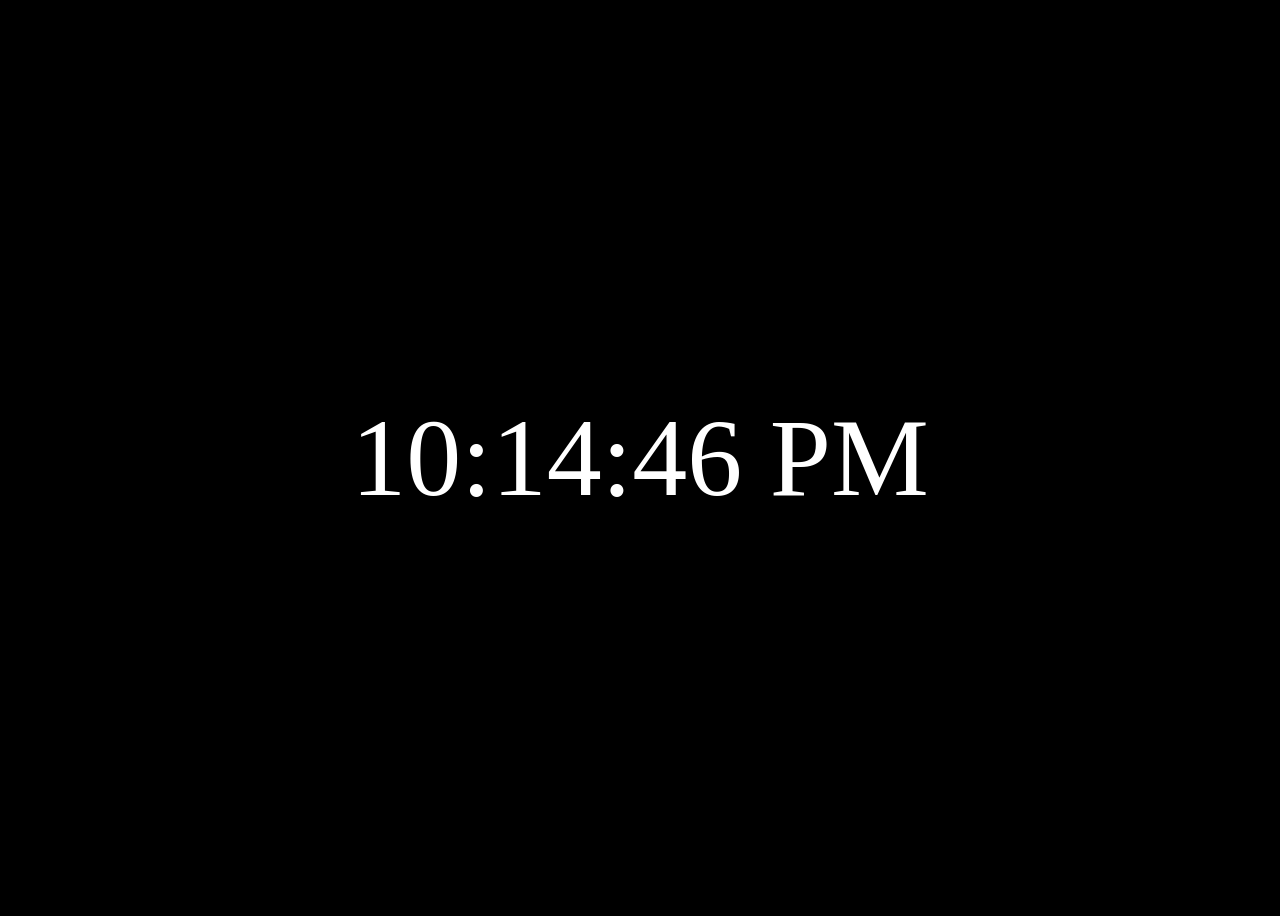
<file: JAVASCRIPT/Project1/index.html>
<!DOCTYPE html>
<html lang="en">
<head>
    <meta charset="UTF-8">
    <meta name="viewport" content="width=device-width, initial-scale=1.0">
    <title>Document</title>
    
</head>
<body style="color:white  ; background-color: black;">
    <div id="first" ></div>
    <script src="./index.js"></script>
</body>
</html>
</file>
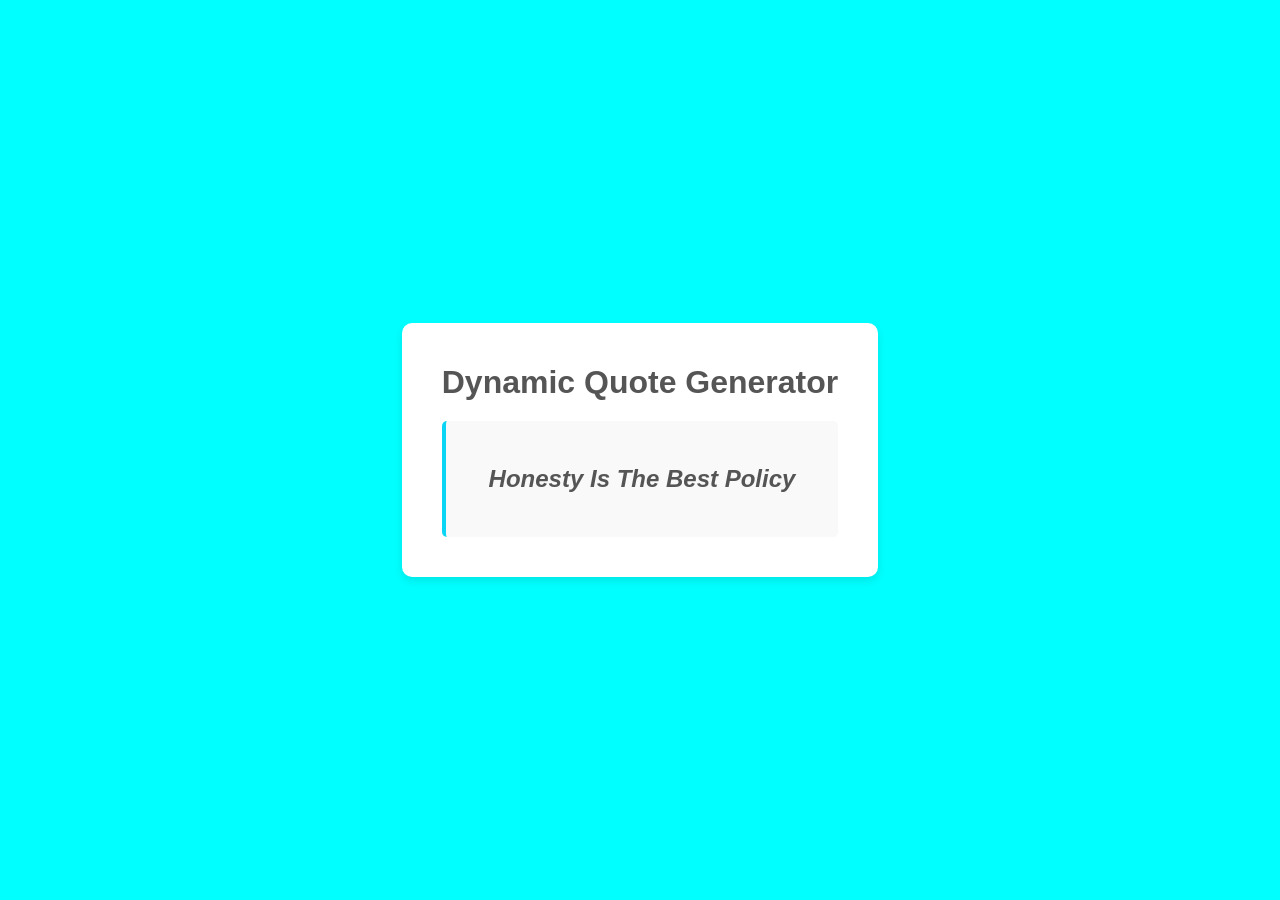
<file: JAVASCRIPT/project2/index.html>
<!DOCTYPE html>
<html lang="en">
<head>
    <meta charset="UTF-8">
    <meta name="viewport" content="width=device-width, initial-scale=1.0">
    <title>Dynamic Quotes</title>
    <link rel="stylesheet" href="./index.css">
</head>
<body style="background-color: aqua;">
    <div class="container">
    <h1>Dynamic Quote Generator</h1>
    <div id="quote">
        <p class="Honesty">Honesty Is The Best Policy</p>
    </div>
</div>
<script src="./index.js"></script>
</body>
</html>
</file>
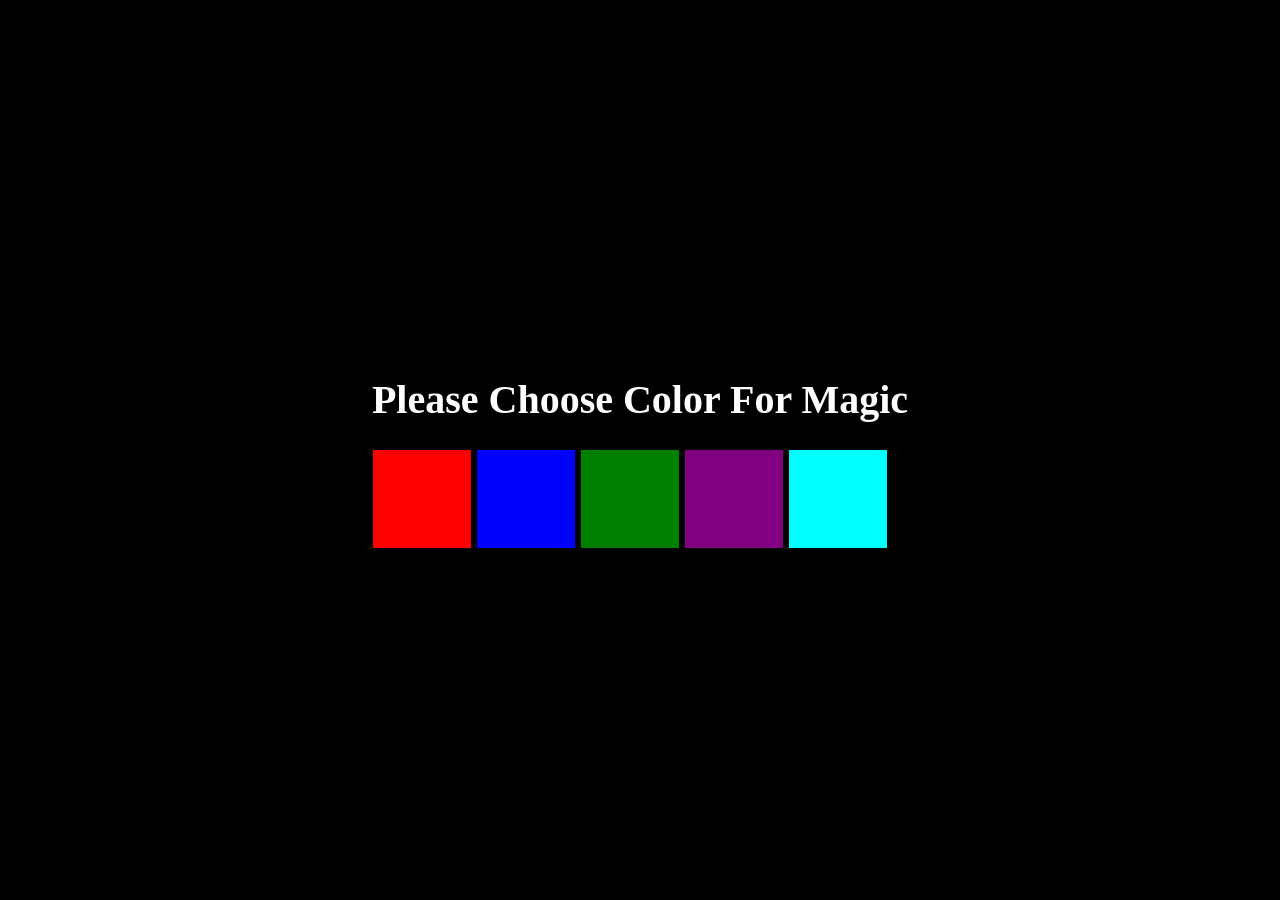
<file: JAVASCRIPT/Project4/index.html>
<!DOCTYPE html>
<html lang="en">
<head>
    <meta charset="UTF-8">
    <meta name="viewport" content="width=device-width, initial-scale=1.0">
    <title>Background Color</title>
    <link rel="stylesheet" href="index.css">
</head>
<body><div class="root">
    <h1 style="color: white;font-size: 40px;">Please Choose Color For Magic</h1>
    <button id="red"></button>
    <button id="blue"></button>
    <button id="green"></button>
    <button id="purple"></button>
    <button id="aqua"></button>
</div>
    <script src="index.js"></script>
</body>
</html>
</file>
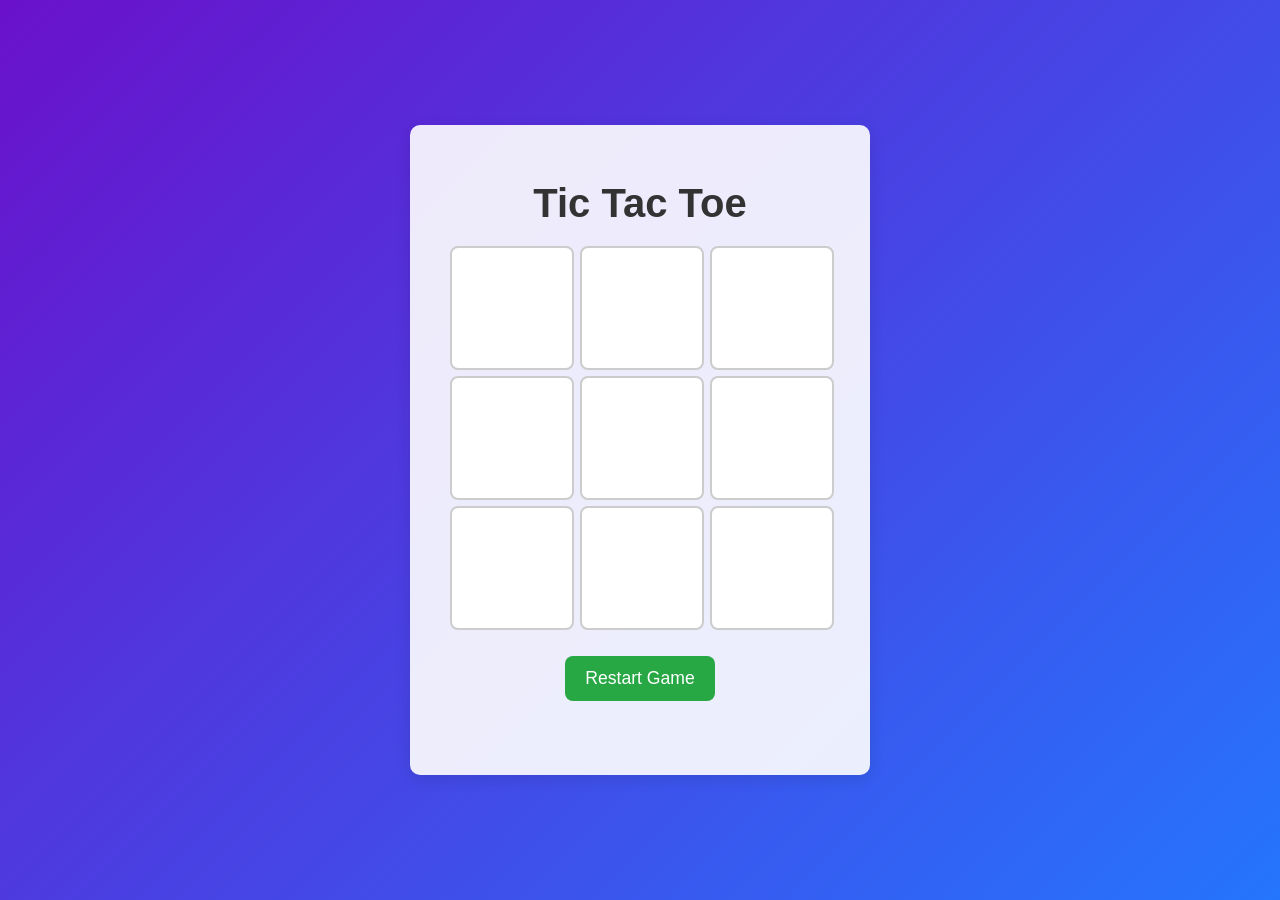
<file: JAVASCRIPT/project5/index.html>
<!DOCTYPE html>
<html lang="en">
<head>
    <meta charset="UTF-8">
    <meta name="viewport" content="width=device-width, initial-scale=1.0">
    <title>Tic Tac Toe</title>
    <link rel="stylesheet" href="index.css">
</head>
<body>
    <div class="container">
        <h1>Tic Tac Toe</h1>
        <div class="board">
            <div class="cell" id="0"></div>
            <div class="cell" id="1"></div>
            <div class="cell" id="2"></div>
            <div class="cell" id="3"></div>
            <div class="cell" id="4"></div>
            <div class="cell" id="5"></div>
            <div class="cell" id="6"></div>
            <div class="cell" id="7"></div>
            <div class="cell" id="8"></div>
        </div>
        <button id="restartButton">Restart Game</button>
        <p class="winning-message" id="winningMessage">
        </p>
    </div>
    <script src="index.js"></script>
</body>
</html>
</file>
<file: JAVASCRIPT/project2/index.css>
body{
    margin: 0;
    padding: 0;
    font-family:Arial, Helvetica, sans-serif;
    display: flex;
    justify-content: center;
    align-items: center;
    height: 100vh;
    background-color: #f4f4f9;
    color: #e21414;

}

.container{ 
    text-align: center;
    background: #fff;
    padding: 20px 40px;
    border-radius: 10px;
    box-shadow: 0 4px 8px rgba(0, 0, 0, 0.1);
}

h1 {
    margin-bottom: 20px;
    color: #555;
  }
  

#quote{
    color: #555;
    margin-bottom: 20px;
    font-size: 24px;
    font-weight: bold;
    text-align: center;
    padding: 20px;
    border-left: 4px solid #0ad5f4;
    font-style: italic;
    background: #f9f9f9;
    border-radius: 5px;
    margin: 20px 0;
}
</file>
<file: JAVASCRIPT/Project4/index.css>
body{
    margin: 0%;
    padding: 0%;
    background-color: black;
    display: flex;
    justify-content: center;
    align-items: center;
    height: 100vh;
}

button{
    height: 100px;
    width: 100px;
    border: 1px solid #000;
}

#red{
    background-color: red;

}
#blue{
    background-color: blue;
    
}
#green{
    background-color: green;
    
}
#purple{
    background-color: purple;
    
}
#aqua{
    background-color: aqua;
    
}
</file>
<file: JAVASCRIPT/project5/index.css>
/* General Body Styles */
body {
    font-family: 'Arial', sans-serif;
    background: linear-gradient(135deg, #6a11cb, #2575fc);
    margin: 0;
    padding: 0;
    height: 100vh;
    display: flex;
    justify-content: center;
    align-items: center;
    flex-direction: column;
    color: white;
}

/* Container Styles */
.container {
    text-align: center;
    background: rgba(255, 255, 255, 0.9);
    border-radius: 10px;
    padding: 30px;
    box-shadow: 0 4px 15px rgba(0, 0, 0, 0.1);
    width: 400px;
    min-height: 400px;
    display: flex;
    flex-direction: column;
    justify-content: center;
    align-items: center;
}

/* Header Styling */
h1 {
    font-size: 2.5rem;
    color: #333;
    margin-bottom: 20px;
}

/* Board Styles */
.board {
    display: grid;
    grid-template-columns: repeat(3, 120px);
    grid-template-rows: repeat(3, 120px);
    gap: 10px;
    margin-bottom: 30px;
}

/* Individual Cells */
.cell {
    width: 120px;
    height: 120px;
    background-color: #fff;
    border: 2px solid #ccc;
    display: flex;
    align-items: center;
    justify-content: center;
    font-size: 5rem;
    font-weight: bold;
    color: #333;
    border-radius: 8px;
    cursor: pointer;
    transition: all 0.3s ease;
}

.cell:hover {
    background-color: #f0f0f0;
}

.cell.taken {
    pointer-events: none;
    color: #555;
}



.winning-message {
    font-size: 1.5rem;
    margin-top: 20px;
    color: #333;
}

/* Restart Button */
button {
    padding: 12px 20px;
    font-size: 1.1rem;
    background-color: #28a745;
    color: white;
    border: none;
    border-radius: 8px;
    cursor: pointer;
    transition: background-color 0.3s ease;
}

button:hover {
    background-color: #218838;
}

button:active {
    transform: scale(0.98);
}

/* Responsive Styles */
@media (max-width: 500px) {
    .board {
        grid-template-columns: repeat(3, 100px);
        grid-template-rows: repeat(3, 100px);
    }

    .cell {
        width: 100px;
        height: 100px;
    }

    button {
        font-size: 1rem;
        padding: 10px 15px;
    }

    h1 {
        font-size: 2rem;
    }
}
</file>
